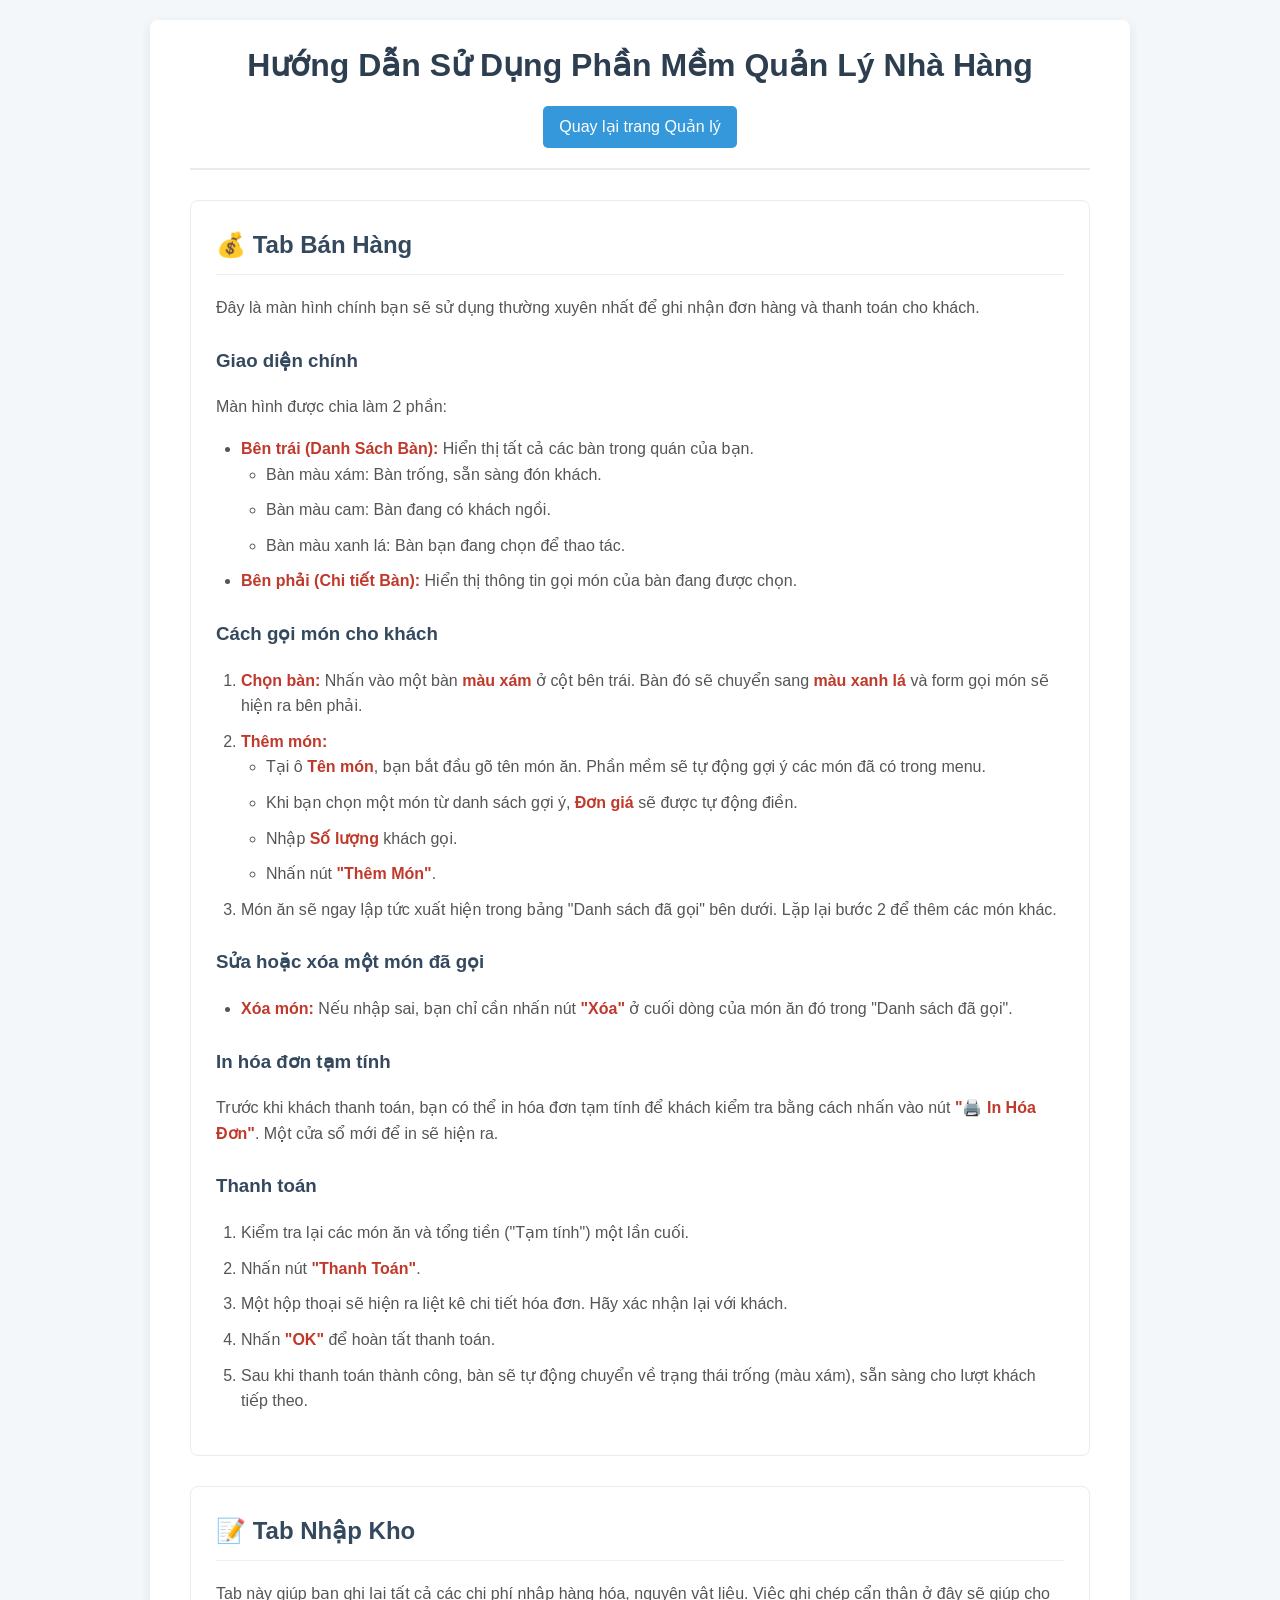
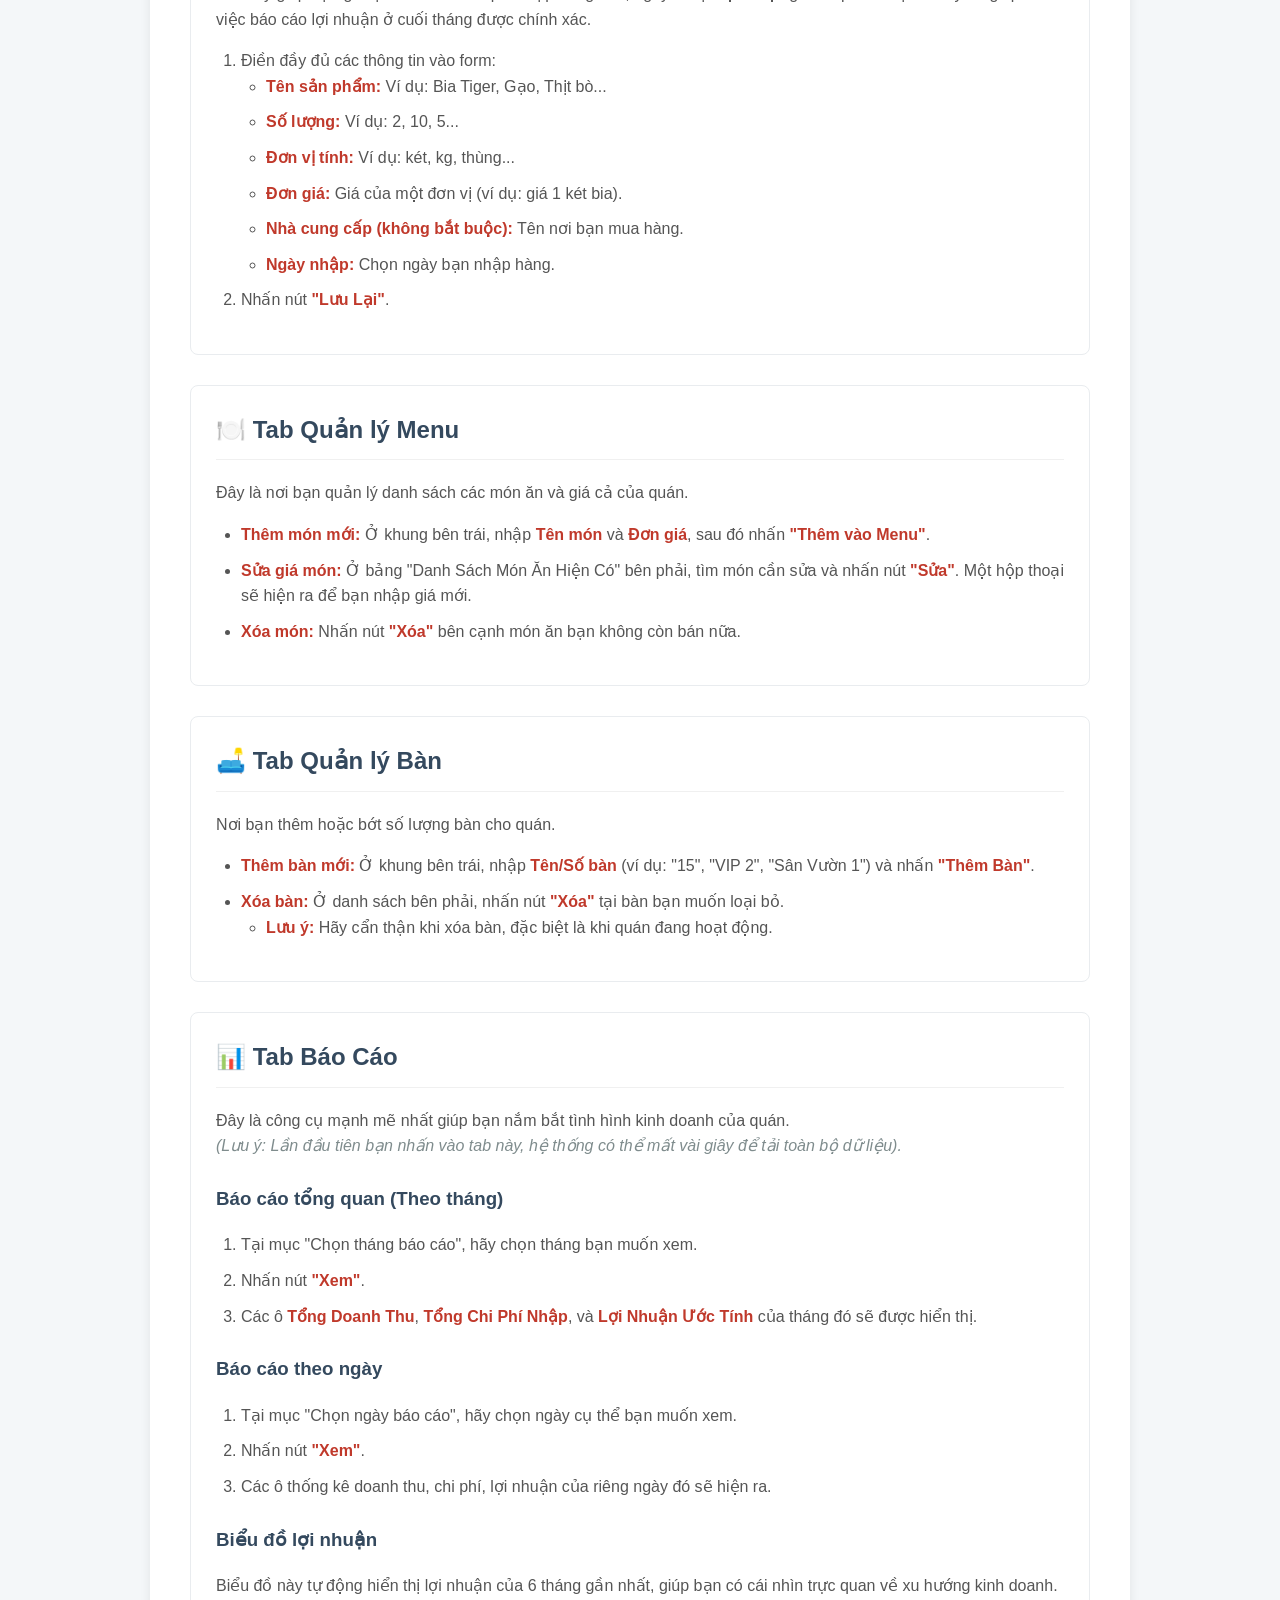
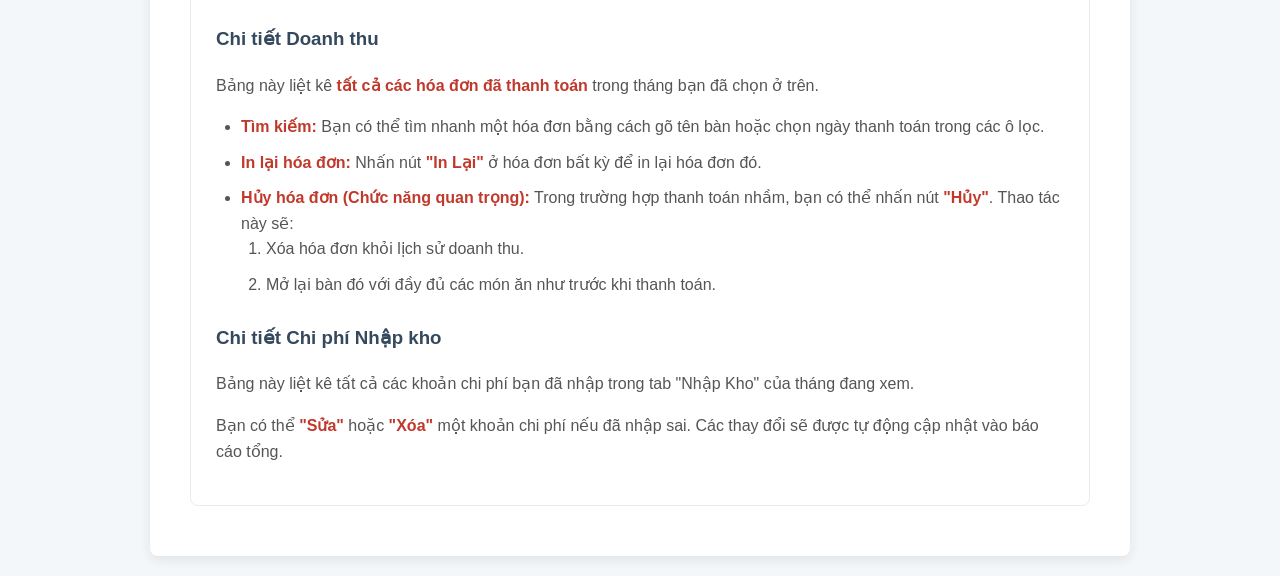
<file: Quannhau/huong-dan.html>
<!DOCTYPE html>
<html lang="vi">
<head>
    <meta charset="UTF-8">
    <meta name="viewport" content="width=device-width, initial-scale=1.0">
    <title>Hướng Dẫn Sử Dụng</title>
    <link rel="stylesheet" href="css/guide.css">
</head>
<body>
    <div class="container">
        <header>
            <h1>Hướng Dẫn Sử Dụng Phần Mềm Quản Lý Nhà Hàng</h1>
            <a href="index.html" class="back-link">Quay lại trang Quản lý</a>
        </header>

        <main>
            <section id="ban-hang" class="card">
                <h2>💰 Tab Bán Hàng</h2>
                <p>Đây là màn hình chính bạn sẽ sử dụng thường xuyên nhất để ghi nhận đơn hàng và thanh toán cho khách.</p>
                
                <h3>Giao diện chính</h3>
                <p>Màn hình được chia làm 2 phần:</p>
                <ul>
                    <li><strong>Bên trái (Danh Sách Bàn):</strong> Hiển thị tất cả các bàn trong quán của bạn.
                        <ul>
                            <li>Bàn màu xám: Bàn trống, sẵn sàng đón khách.</li>
                            <li>Bàn màu cam: Bàn đang có khách ngồi.</li>
                            <li>Bàn màu xanh lá: Bàn bạn đang chọn để thao tác.</li>
                        </ul>
                    </li>
                    <li><strong>Bên phải (Chi tiết Bàn):</strong> Hiển thị thông tin gọi món của bàn đang được chọn.</li>
                </ul>

                <h3>Cách gọi món cho khách</h3>
                <ol>
                    <li><strong>Chọn bàn:</strong> Nhấn vào một bàn <strong>màu xám</strong> ở cột bên trái. Bàn đó sẽ chuyển sang <strong>màu xanh lá</strong> và form gọi món sẽ hiện ra bên phải.</li>
                    <li><strong>Thêm món:</strong>
                        <ul>
                            <li>Tại ô <strong>Tên món</strong>, bạn bắt đầu gõ tên món ăn. Phần mềm sẽ tự động gợi ý các món đã có trong menu.</li>
                            <li>Khi bạn chọn một món từ danh sách gợi ý, <strong>Đơn giá</strong> sẽ được tự động điền.</li>
                            <li>Nhập <strong>Số lượng</strong> khách gọi.</li>
                            <li>Nhấn nút <strong>"Thêm Món"</strong>.</li>
                        </ul>
                    </li>
                    <li>Món ăn sẽ ngay lập tức xuất hiện trong bảng "Danh sách đã gọi" bên dưới. Lặp lại bước 2 để thêm các món khác.</li>
                </ol>

                <h3>Sửa hoặc xóa một món đã gọi</h3>
                <ul>
                    <li><strong>Xóa món:</strong> Nếu nhập sai, bạn chỉ cần nhấn nút <strong>"Xóa"</strong> ở cuối dòng của món ăn đó trong "Danh sách đã gọi".</li>
                </ul>

                <h3>In hóa đơn tạm tính</h3>
                <p>Trước khi khách thanh toán, bạn có thể in hóa đơn tạm tính để khách kiểm tra bằng cách nhấn vào nút <strong>"🖨️ In Hóa Đơn"</strong>. Một cửa sổ mới để in sẽ hiện ra.</p>

                <h3>Thanh toán</h3>
                <ol>
                    <li>Kiểm tra lại các món ăn và tổng tiền ("Tạm tính") một lần cuối.</li>
                    <li>Nhấn nút <strong>"Thanh Toán"</strong>.</li>
                    <li>Một hộp thoại sẽ hiện ra liệt kê chi tiết hóa đơn. Hãy xác nhận lại với khách.</li>
                    <li>Nhấn <strong>"OK"</strong> để hoàn tất thanh toán.</li>
                    <li>Sau khi thanh toán thành công, bàn sẽ tự động chuyển về trạng thái trống (màu xám), sẵn sàng cho lượt khách tiếp theo.</li>
                </ol>
            </section>

            <section id="nhap-kho" class="card">
                <h2>📝 Tab Nhập Kho</h2>
                <p>Tab này giúp bạn ghi lại tất cả các chi phí nhập hàng hóa, nguyên vật liệu. Việc ghi chép cẩn thận ở đây sẽ giúp cho việc báo cáo lợi nhuận ở cuối tháng được chính xác.</p>
                <ol>
                    <li>Điền đầy đủ các thông tin vào form:
                        <ul>
                            <li><strong>Tên sản phẩm:</strong> Ví dụ: Bia Tiger, Gạo, Thịt bò...</li>
                            <li><strong>Số lượng:</strong> Ví dụ: 2, 10, 5...</li>
                            <li><strong>Đơn vị tính:</strong> Ví dụ: két, kg, thùng...</li>
                            <li><strong>Đơn giá:</strong> Giá của một đơn vị (ví dụ: giá 1 két bia).</li>
                            <li><strong>Nhà cung cấp (không bắt buộc):</strong> Tên nơi bạn mua hàng.</li>
                            <li><strong>Ngày nhập:</strong> Chọn ngày bạn nhập hàng.</li>
                        </ul>
                    </li>
                    <li>Nhấn nút <strong>"Lưu Lại"</strong>.</li>
                </ol>
            </section>

            <section id="quan-ly-menu" class="card">
                <h2>🍽️ Tab Quản lý Menu</h2>
                <p>Đây là nơi bạn quản lý danh sách các món ăn và giá cả của quán.</p>
                <ul>
                    <li><strong>Thêm món mới:</strong> Ở khung bên trái, nhập <strong>Tên món</strong> và <strong>Đơn giá</strong>, sau đó nhấn <strong>"Thêm vào Menu"</strong>.</li>
                    <li><strong>Sửa giá món:</strong> Ở bảng "Danh Sách Món Ăn Hiện Có" bên phải, tìm món cần sửa và nhấn nút <strong>"Sửa"</strong>. Một hộp thoại sẽ hiện ra để bạn nhập giá mới.</li>
                    <li><strong>Xóa món:</strong> Nhấn nút <strong>"Xóa"</strong> bên cạnh món ăn bạn không còn bán nữa.</li>
                </ul>
            </section>

            <section id="quan-ly-ban" class="card">
                <h2>🛋️ Tab Quản lý Bàn</h2>
                <p>Nơi bạn thêm hoặc bớt số lượng bàn cho quán.</p>
                <ul>
                    <li><strong>Thêm bàn mới:</strong> Ở khung bên trái, nhập <strong>Tên/Số bàn</strong> (ví dụ: "15", "VIP 2", "Sân Vườn 1") và nhấn <strong>"Thêm Bàn"</strong>.</li>
                    <li><strong>Xóa bàn:</strong> Ở danh sách bên phải, nhấn nút <strong>"Xóa"</strong> tại bàn bạn muốn loại bỏ.
                        <ul>
                            <li><strong>Lưu ý:</strong> Hãy cẩn thận khi xóa bàn, đặc biệt là khi quán đang hoạt động.</li>
                        </ul>
                    </li>
                </ul>
            </section>

            <section id="bao-cao" class="card">
                <h2>📊 Tab Báo Cáo</h2>
                <p>Đây là công cụ mạnh mẽ nhất giúp bạn nắm bắt tình hình kinh doanh của quán.<br><em>(Lưu ý: Lần đầu tiên bạn nhấn vào tab này, hệ thống có thể mất vài giây để tải toàn bộ dữ liệu).</em></p>
                
                <h3>Báo cáo tổng quan (Theo tháng)</h3>
                <ol>
                    <li>Tại mục "Chọn tháng báo cáo", hãy chọn tháng bạn muốn xem.</li>
                    <li>Nhấn nút <strong>"Xem"</strong>.</li>
                    <li>Các ô <strong>Tổng Doanh Thu</strong>, <strong>Tổng Chi Phí Nhập</strong>, và <strong>Lợi Nhuận Ước Tính</strong> của tháng đó sẽ được hiển thị.</li>
                </ol>

                <h3>Báo cáo theo ngày</h3>
                <ol>
                    <li>Tại mục "Chọn ngày báo cáo", hãy chọn ngày cụ thể bạn muốn xem.</li>
                    <li>Nhấn nút <strong>"Xem"</strong>.</li>
                    <li>Các ô thống kê doanh thu, chi phí, lợi nhuận của riêng ngày đó sẽ hiện ra.</li>
                </ol>

                <h3>Biểu đồ lợi nhuận</h3>
                <p>Biểu đồ này tự động hiển thị lợi nhuận của 6 tháng gần nhất, giúp bạn có cái nhìn trực quan về xu hướng kinh doanh.</p>

                <h3>Chi tiết Doanh thu</h3>
                <p>Bảng này liệt kê <strong>tất cả các hóa đơn đã thanh toán</strong> trong tháng bạn đã chọn ở trên.</p>
                <ul>
                    <li><strong>Tìm kiếm:</strong> Bạn có thể tìm nhanh một hóa đơn bằng cách gõ tên bàn hoặc chọn ngày thanh toán trong các ô lọc.</li>
                    <li><strong>In lại hóa đơn:</strong> Nhấn nút <strong>"In Lại"</strong> ở hóa đơn bất kỳ để in lại hóa đơn đó.</li>
                    <li><strong>Hủy hóa đơn (Chức năng quan trọng):</strong> Trong trường hợp thanh toán nhầm, bạn có thể nhấn nút <strong>"Hủy"</strong>. Thao tác này sẽ:
                        <ol>
                            <li>Xóa hóa đơn khỏi lịch sử doanh thu.</li>
                            <li>Mở lại bàn đó với đầy đủ các món ăn như trước khi thanh toán.</li>
                        </ol>
                    </li>
                </ul>

                <h3>Chi tiết Chi phí Nhập kho</h3>
                <p>Bảng này liệt kê tất cả các khoản chi phí bạn đã nhập trong tab "Nhập Kho" của tháng đang xem.</p>
                <p>Bạn có thể <strong>"Sửa"</strong> hoặc <strong>"Xóa"</strong> một khoản chi phí nếu đã nhập sai. Các thay đổi sẽ được tự động cập nhật vào báo cáo tổng.</p>
            </section>
        </main>
    </div>
</body>
</html>
</file>
<file: Quannhau/css/guide.css>
/* Dựa trên style.css để có sự đồng nhất */
body {
    font-family: -apple-system, BlinkMacSystemFont, "Segoe UI", Roboto, Helvetica, Arial, sans-serif;
    background-color: #f4f7f9;
    color: #333;
    line-height: 1.6;
    margin: 0;
    padding: 20px;
}

.container {
    max-width: 900px;
    margin: 0 auto;
    background-color: #fff;
    padding: 20px 40px;
    border-radius: 8px;
    box-shadow: 0 4px 12px rgba(0, 0, 0, 0.08);
}

header {
    text-align: center;
    border-bottom: 2px solid #e9ecef;
    padding-bottom: 20px;
    margin-bottom: 30px;
}

header h1 {
    color: #2c3e50;
    margin: 0;
}

.back-link {
    display: inline-block;
    margin-top: 15px;
    padding: 8px 16px;
    background-color: #3498db;
    color: white;
    text-decoration: none;
    border-radius: 5px;
    transition: background-color 0.3s;
}

.back-link:hover {
    background-color: #2980b9;
}

.card {
    background-color: #ffffff;
    border: 1px solid #e9ecef;
    border-radius: 8px;
    padding: 25px;
    margin-bottom: 30px;
}

.card h2 {
    margin-top: 0;
    color: #34495e;
    border-bottom: 1px solid #f0f0f0;
    padding-bottom: 10px;
    margin-bottom: 20px;
}

.card h3 {
    color: #34495e;
    margin-top: 25px;
}

p, li {
    color: #555;
}

ul, ol {
    padding-left: 25px;
}

li {
    margin-bottom: 10px;
}

strong {
    color: #c0392b;
}

em {
    color: #7f8c8d;
    font-style: italic;
}/* Style riêng cho nút Hướng dẫn */
.help-link {
    margin-left: auto; /* Đẩy nút về phía bên phải */
    background-color: #16a085;
    color: white;
    border-radius: 5px 5px 0 0;
    text-decoration: none;
}

.help-link:hover {
    background-color: #1abc9c;
    color: white;
}
</file>
